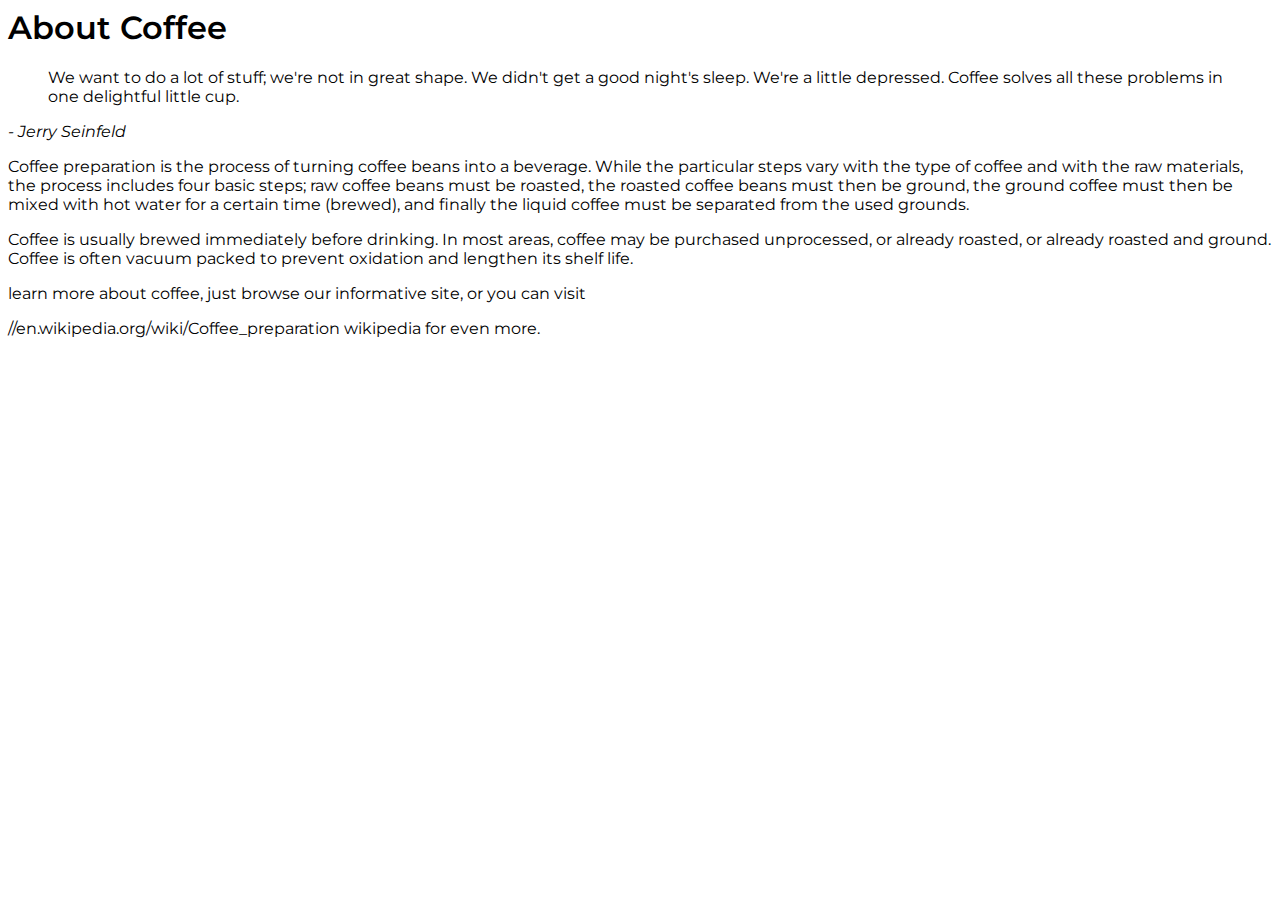
<file: Website Project/index.html>
<html>
    <head> 
        <meta charset="utf-8"/>
        <title> Home Page</title>
        <link rel="preconnect" href="https://fonts.googleapis.com">
        <link rel="preconnect" href="https://fonts.gstatic.com" crossorigin>
        <link href="https://fonts.googleapis.com/css2?family=Montserrat:wght@400;600&display=swap" rel="stylesheet">
        <link href="styling.css" rel="stylesheet" type="text/css"/>
    </head>
<body>
<h1> About Coffee</h1>

<blockquote> We want to do a lot of stuff; we're not in great shape. We didn't get a good night's sleep. We're a little depressed. Coffee solves all these problems in one delightful little cup.</blockquote>
<em>- Jerry Seinfeld</em>

<p> Coffee preparation is the process of turning coffee beans into a beverage. While the particular steps vary with the type of coffee and with the raw materials, the process includes four basic steps; raw coffee beans must be roasted, the roasted coffee beans must then be ground, the ground coffee must then be mixed with hot water for a certain time (brewed), and finally the liquid coffee must be separated from the used grounds.</p>

<p> Coffee is usually brewed immediately before drinking. In most areas, coffee may be purchased unprocessed, or already roasted, or already roasted and ground. Coffee is often vacuum packed to prevent oxidation and lengthen its shelf life.</p>

<p> learn more about coffee, just browse our informative site, or you can visit </p>
<p> //en.wikipedia.org/wiki/Coffee_preparation wikipedia for even more.</p>
</body>
</html>
</file>
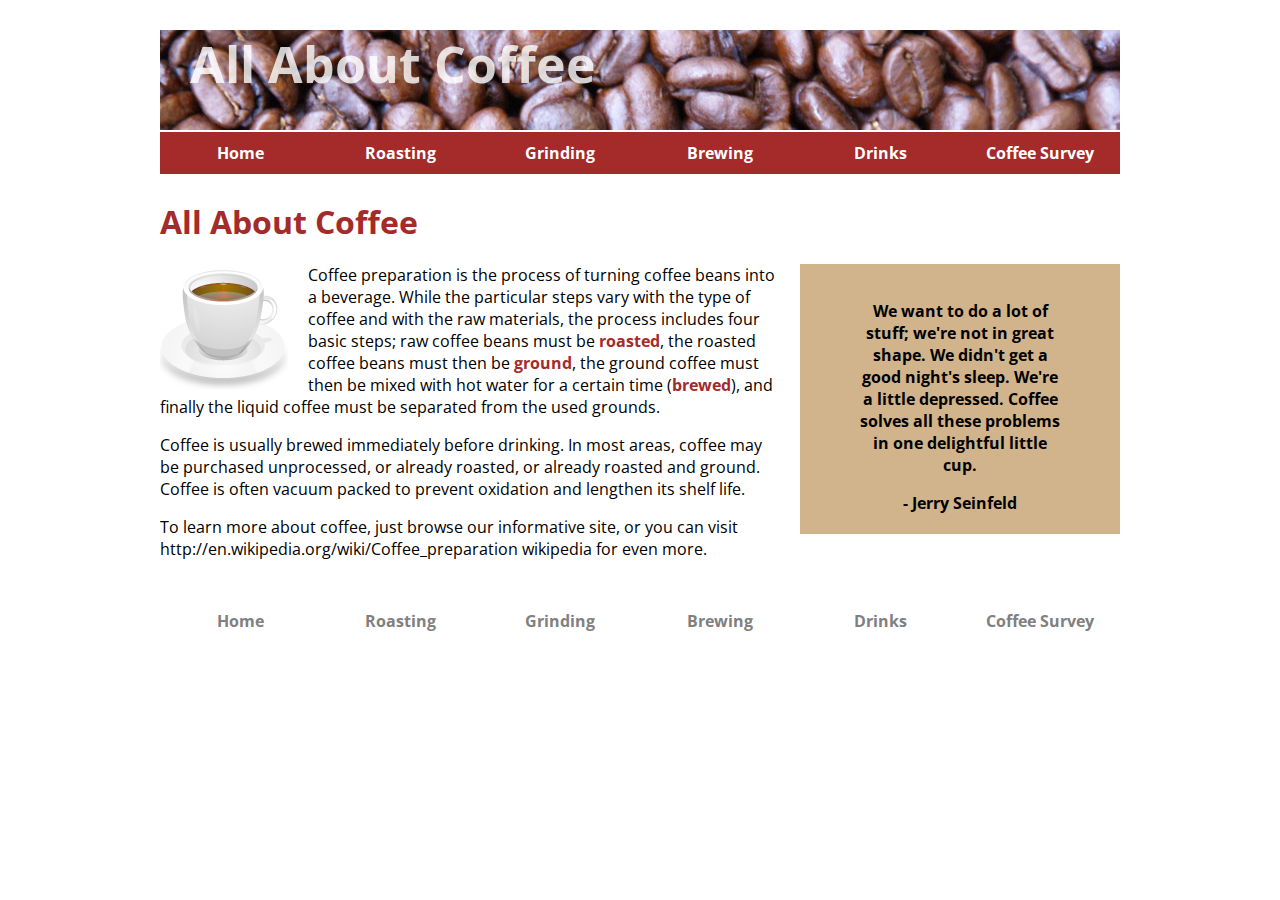
<file: Section 1 Intro/Completed-Website/index.html>
<!doctype html>
<html>
<head>
<meta charset="utf-8"/>
<title>All About Coffee</title>
<link href='http://fonts.googleapis.com/css?family=Open+Sans' rel='stylesheet' type='text/css'>
<link href="styles.css" rel="stylesheet" type="text/css" />
</head>
<body>
<header>
<h1>All About Coffee</h1>
<nav>
<ul>
<li><a href="index.html">Home</a></li>
<li><a href="roasting.html">Roasting</a></li>
<li><a href="grinding.html">Grinding</a></li>
<li><a href="brewing.html">Brewing</a></li>
<li><a href="drinks.html">Drinks</a></li>
<li><a href="survey.html">Coffee Survey</a></li>
</ul>
</nav>
</header>
<h1>All About Coffee</h1>
<aside>
<blockquote>We want to do a lot of stuff; we're not in great shape. We didn't get a good night's sleep. We're a little depressed. Coffee solves all these problems in one delightful little cup.</blockquote>
- Jerry Seinfeld
</aside>
<section>
<img class="photo-left" src="images/coffee-cup.png" alt="a cup of coffee" width="128" height="128" />
<p>Coffee preparation is the process of turning coffee beans into a beverage. While the particular steps vary with the type of coffee and with the raw materials, the process includes four basic steps; raw coffee beans must be <a href="roasting.html">roasted</a>, the roasted coffee beans must then be <a href="grinding.html">ground</a>, the ground coffee must then be mixed with hot water for a certain time (<a href="brewing.html">brewed</a>), and finally the liquid coffee must be separated from the used grounds.</p>

<p>Coffee is usually brewed immediately before drinking. In most areas, coffee may be purchased unprocessed, or already roasted, or already roasted and ground. Coffee is often vacuum packed to prevent oxidation and lengthen its shelf life.</p>

<p>To learn more about coffee, just browse our informative site, or you can visit 
http://en.wikipedia.org/wiki/Coffee_preparation wikipedia for even more.</p>
</section>
<footer>
<nav>
<ul>
<li><a href="index.html">Home</a></li>
<li><a href="roasting.html">Roasting</a></li>
<li><a href="grinding.html">Grinding</a></li>
<li><a href="brewing.html">Brewing</a></li>
<li><a href="drinks.html">Drinks</a></li>
<li><a href="survey.html">Coffee Survey</a></li>
</ul>
</nav>
</footer>
</body>
</html>
</file>
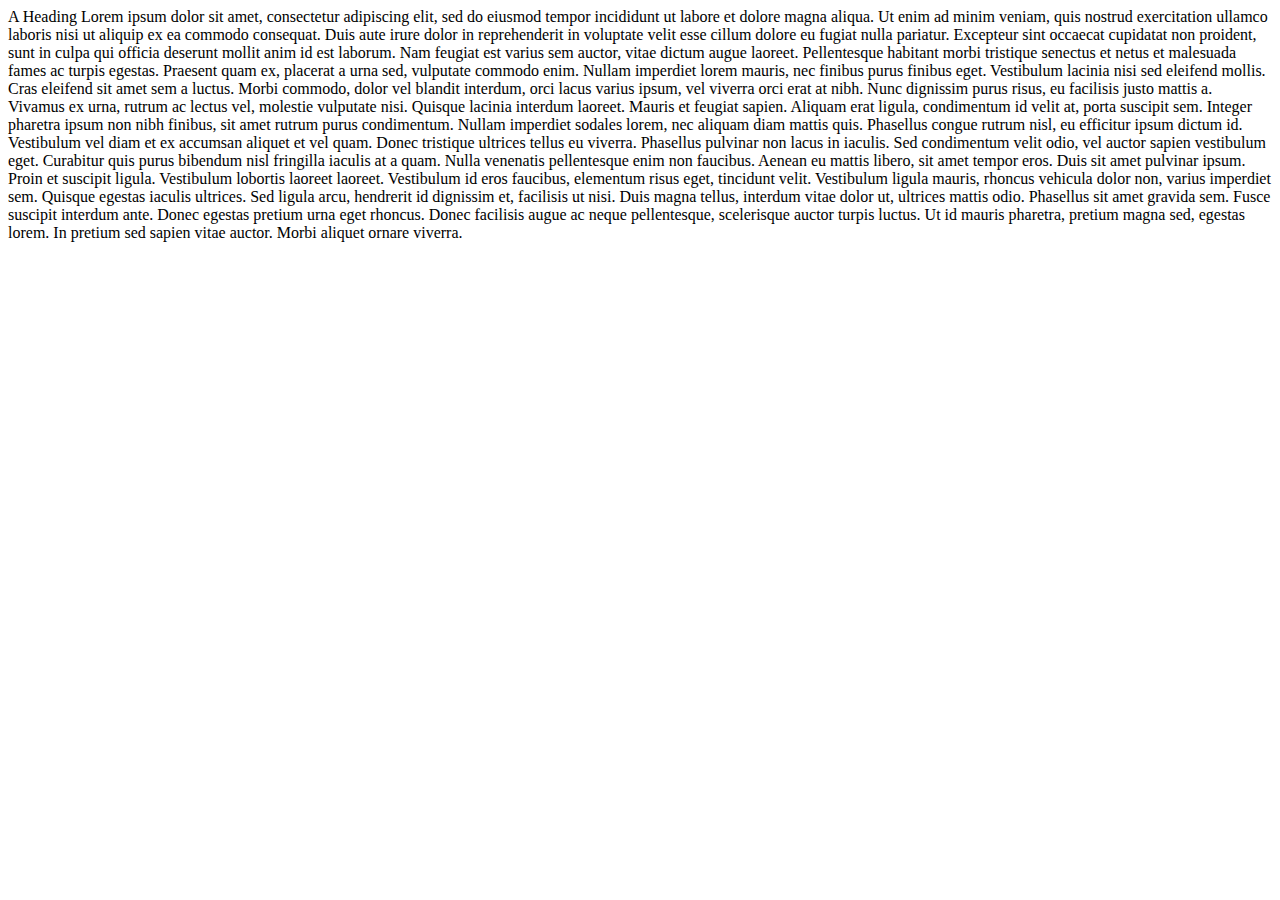
<file: Section 2 Basics/sample-content.html>
<!doctype html>
<html>
<head>
<meta charset="utf-8">
<title>Sample Content</title>
</head>

<body>

A Heading

Lorem ipsum dolor sit amet, consectetur adipiscing elit, sed do eiusmod tempor incididunt ut labore et dolore magna aliqua. Ut enim ad minim veniam, quis nostrud exercitation ullamco laboris nisi ut aliquip ex ea commodo consequat. Duis aute irure dolor in reprehenderit in voluptate velit esse cillum dolore eu fugiat nulla pariatur. Excepteur sint occaecat cupidatat non proident, sunt in culpa qui officia deserunt mollit anim id est laborum.

 Nam feugiat est varius sem auctor, vitae dictum augue laoreet. Pellentesque habitant morbi tristique senectus et netus et malesuada fames ac turpis egestas. Praesent quam ex, placerat a urna sed, vulputate commodo enim. Nullam imperdiet lorem mauris, nec finibus purus finibus eget. Vestibulum lacinia nisi sed eleifend mollis. Cras eleifend sit amet sem a luctus. Morbi commodo, dolor vel blandit interdum, orci lacus varius ipsum, vel viverra orci erat at nibh. Nunc dignissim purus risus, eu facilisis justo mattis a. Vivamus ex urna, rutrum ac lectus vel, molestie vulputate nisi. Quisque lacinia interdum laoreet.

Mauris et feugiat sapien. Aliquam erat ligula, condimentum id velit at, porta suscipit sem. Integer pharetra ipsum non nibh finibus, sit amet rutrum purus condimentum. Nullam imperdiet sodales lorem, nec aliquam diam mattis quis. Phasellus congue rutrum nisl, eu efficitur ipsum dictum id. Vestibulum vel diam et ex accumsan aliquet et vel quam. Donec tristique ultrices tellus eu viverra. Phasellus pulvinar non lacus in iaculis. Sed condimentum velit odio, vel auctor sapien vestibulum eget. Curabitur quis purus bibendum nisl fringilla iaculis at a quam. Nulla venenatis pellentesque enim non faucibus. Aenean eu mattis libero, sit amet tempor eros. Duis sit amet pulvinar ipsum. Proin et suscipit ligula. Vestibulum lobortis laoreet laoreet.

Vestibulum id eros faucibus, elementum risus eget, tincidunt velit. Vestibulum ligula mauris, rhoncus vehicula dolor non, varius imperdiet sem. Quisque egestas iaculis ultrices. Sed ligula arcu, hendrerit id dignissim et, facilisis ut nisi. Duis magna tellus, interdum vitae dolor ut, ultrices mattis odio. Phasellus sit amet gravida sem. Fusce suscipit interdum ante. Donec egestas pretium urna eget rhoncus. Donec facilisis augue ac neque pellentesque, scelerisque auctor turpis luctus. Ut id mauris pharetra, pretium magna sed, egestas lorem. In pretium sed sapien vitae auctor. Morbi aliquet ornare viverra. 

</body>
</html>
</file>
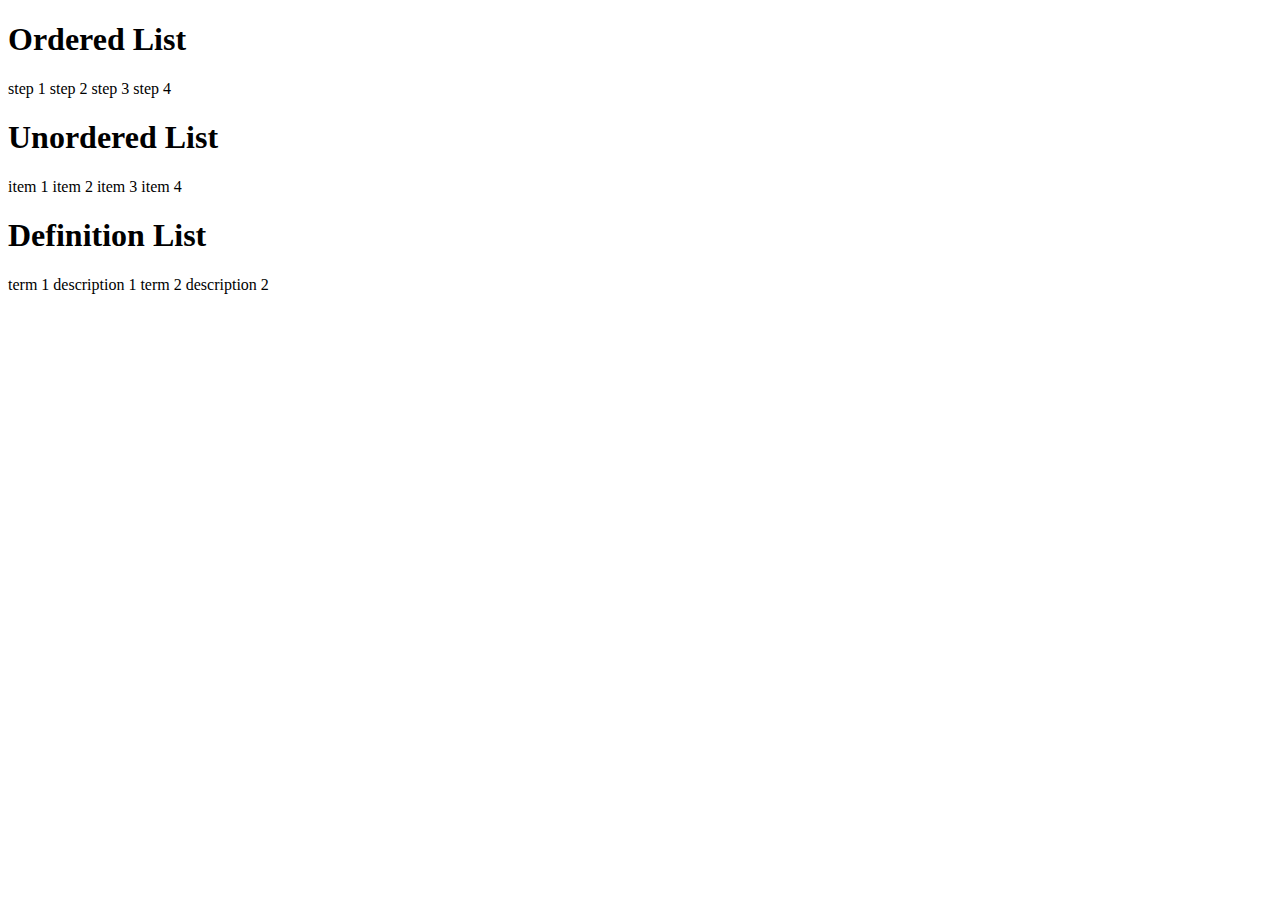
<file: Section 2 Basics/sample-lists.html>
<!doctype html>
<html>
<head>
<meta charset="utf-8">
<title>Lists</title>
</head>

<body>

<h1>Ordered List</h1>

step 1
step 2
step 3
step 4

<h1>Unordered List</h1>

item 1
item 2
item 3
item 4

<h1>Definition List</h1>

term 1
description 1
term 2
description 2

</body>
</html>
</file>
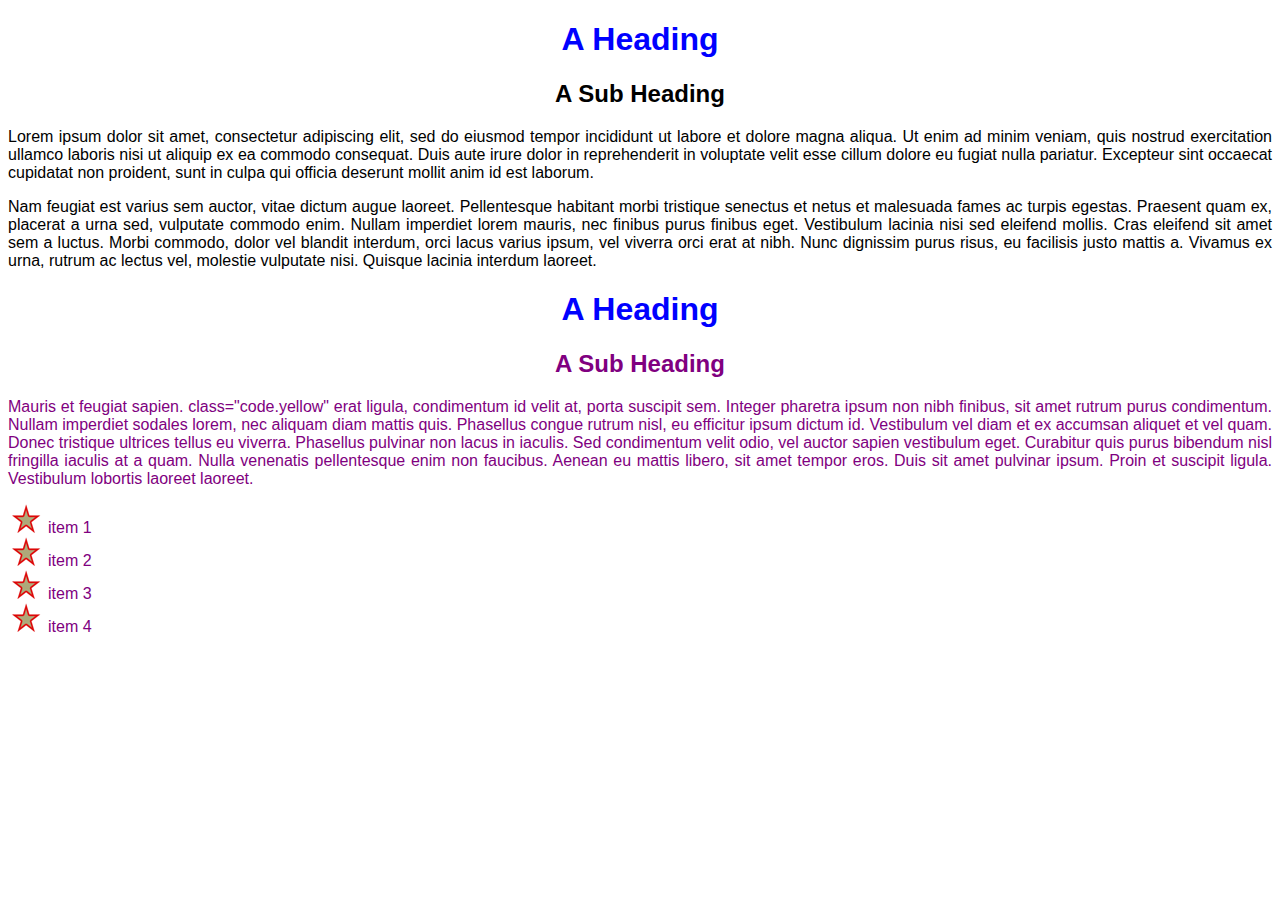
<file: Section 3 Styles/styles-sample.html>
<!doctype html>
<html>
    <head>
        <meta charset="utf-8">
        <title>Styles</title>
        <link rel="preconnect" href="https://fonts.googleapis.com">
        <link rel="preconnect" href="https://fonts.gstatic.com" crossorigin>
        <link href="https://fonts.googleapis.com/css2?family=Montserrat:wght@200;600&display=swap" rel="stylesheet">
        <link href="Stylesheet.css" rel="Stylesheet" type="text/css"/>
    </head> 
    <style> 
    .red-folks{
        color: red;
    }
    #yellow{
        color: yellow;
    }
    .purple-town{
        color: purple;
    }
    </style>
    <body>

        <h1> A Heading</h1> 
        <h2> A Sub Heading</h2>

            <p>Lorem ipsum dolor sit amet, consectetur adipiscing elit, sed do eiusmod tempor incididunt ut labore et dolore magna aliqua. Ut enim ad minim veniam, quis nostrud exercitation ullamco laboris nisi ut aliquip ex ea commodo consequat. Duis aute irure dolor in reprehenderit in voluptate velit esse cillum dolore eu fugiat nulla pariatur. Excepteur sint occaecat cupidatat non proident, sunt in culpa qui officia deserunt mollit anim id est laborum.</p> 
            <p>Nam feugiat est varius sem auctor, vitae dictum augue laoreet. Pellentesque habitant morbi tristique senectus et netus et malesuada fames ac turpis egestas. Praesent quam ex, placerat a urna sed, vulputate commodo enim. Nullam imperdiet lorem mauris, nec finibus purus finibus eget. Vestibulum lacinia nisi sed eleifend mollis. Cras eleifend sit amet sem a luctus. Morbi commodo, dolor vel blandit interdum, orci lacus varius ipsum, vel viverra orci erat at nibh. Nunc dignissim purus risus, eu facilisis justo mattis a. Vivamus ex urna, rutrum ac lectus vel, molestie vulputate nisi. Quisque lacinia interdum laoreet.</p>  
            <div class="purple-town">
                <h1>A Heading</h1>
                <h2> A Sub Heading </h2>
                    <p> Mauris et feugiat sapien. <span> class="code.yellow" erat ligula, condimentum id velit at,</span> porta suscipit sem. Integer pharetra ipsum non nibh finibus, sit amet rutrum purus condimentum. Nullam imperdiet sodales lorem, nec aliquam diam mattis quis. Phasellus congue rutrum nisl, eu efficitur ipsum dictum id. Vestibulum vel diam et ex accumsan aliquet et vel quam. Donec tristique ultrices tellus eu viverra. Phasellus pulvinar non lacus in iaculis. Sed condimentum velit odio, vel auctor sapien vestibulum eget. Curabitur quis purus bibendum nisl fringilla iaculis at a quam. Nulla venenatis pellentesque enim non faucibus. Aenean eu mattis libero, sit amet tempor eros. Duis sit amet pulvinar ipsum. Proin et suscipit ligula. Vestibulum lobortis laoreet laoreet.</p>
                <ol style="list-style-image:url(star.gif);">
                    <li>item 1</li>
                    <li>item 2</li>
                    <li>item 3</li>
                    <li>item 4</li>
                </ol>
                </div> 

    </body>
</html>
</file>
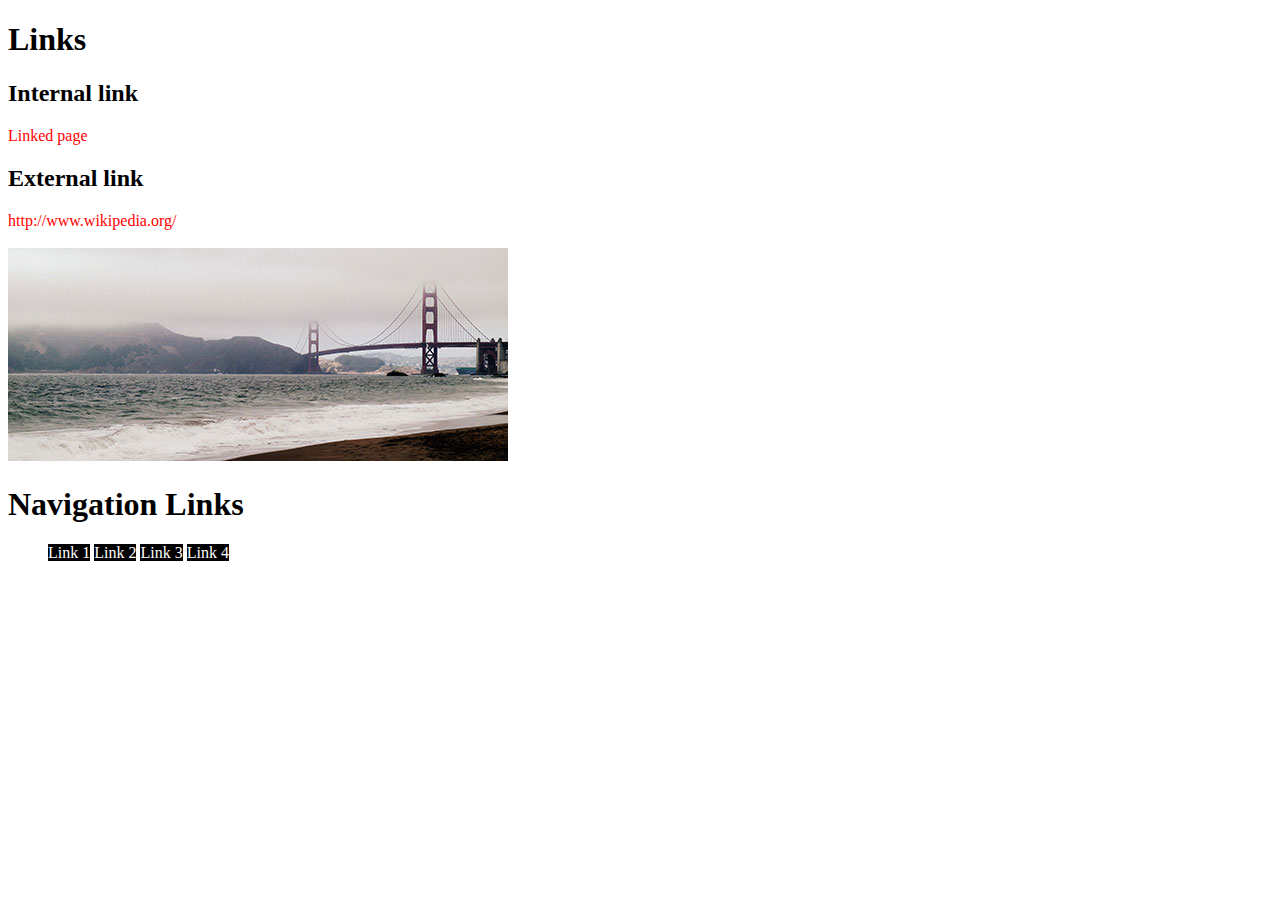
<file: Section 4 Links/links-sample.html>
<!doctype html>
<html>
<head>
    <meta charset="utf-8">
    <title>Links</title>
    <style> 
    a{
        color: red; text-decoration-line: none;
    }
    a:visited{
        color: grey;
    }
    a:hover{
        color: blue;
    }
    nav ul{
        list-style: none;
    }
    nav li{
        display: inline;
    }
    nav a{
        list-style: none;
        background-color: black;
        color: white;
    }
    nav a:visited{
        text-decoration-line: none;
    }
    nav a:link{
        text-decoration-line: none;
    }
    nav a:hover{
        background-color: purple;
    }
    </style>
    </head>

<body>

<h1>Links</h1>

<h2>Internal link</h2>
<a href="other-pages/linked-page1.html"> Linked page </a>

<h2>External link</h2>
<a href="http://www.wikipedia.org/" target="_blank"> http://www.wikipedia.org/</a>

<br/><br/>
<a href="https://en.wikipedia.org/wiki/Golden_Gate_Bridge" target="_blank" id="gld"> 
<img src="golden-gate-sm.jpg" alt="the golden gate bridge" width="500" height="213"/> </a>

<h1>Navigation Links</h1>
<nav>
    <ul>
    <li><a href="other-pages/linked-page1.html">Link 1</a></li>
    <li><a href="other-pages/linked-page2.html">Link 2</a></li>
    <li><a href="other-pages/linked-page3.html">Link 3</a></li>
    <li><a href="other-pages/linked-page3.html">Link 4</a></li>
    </ul>
</nav>

</body>
</html>
</file>
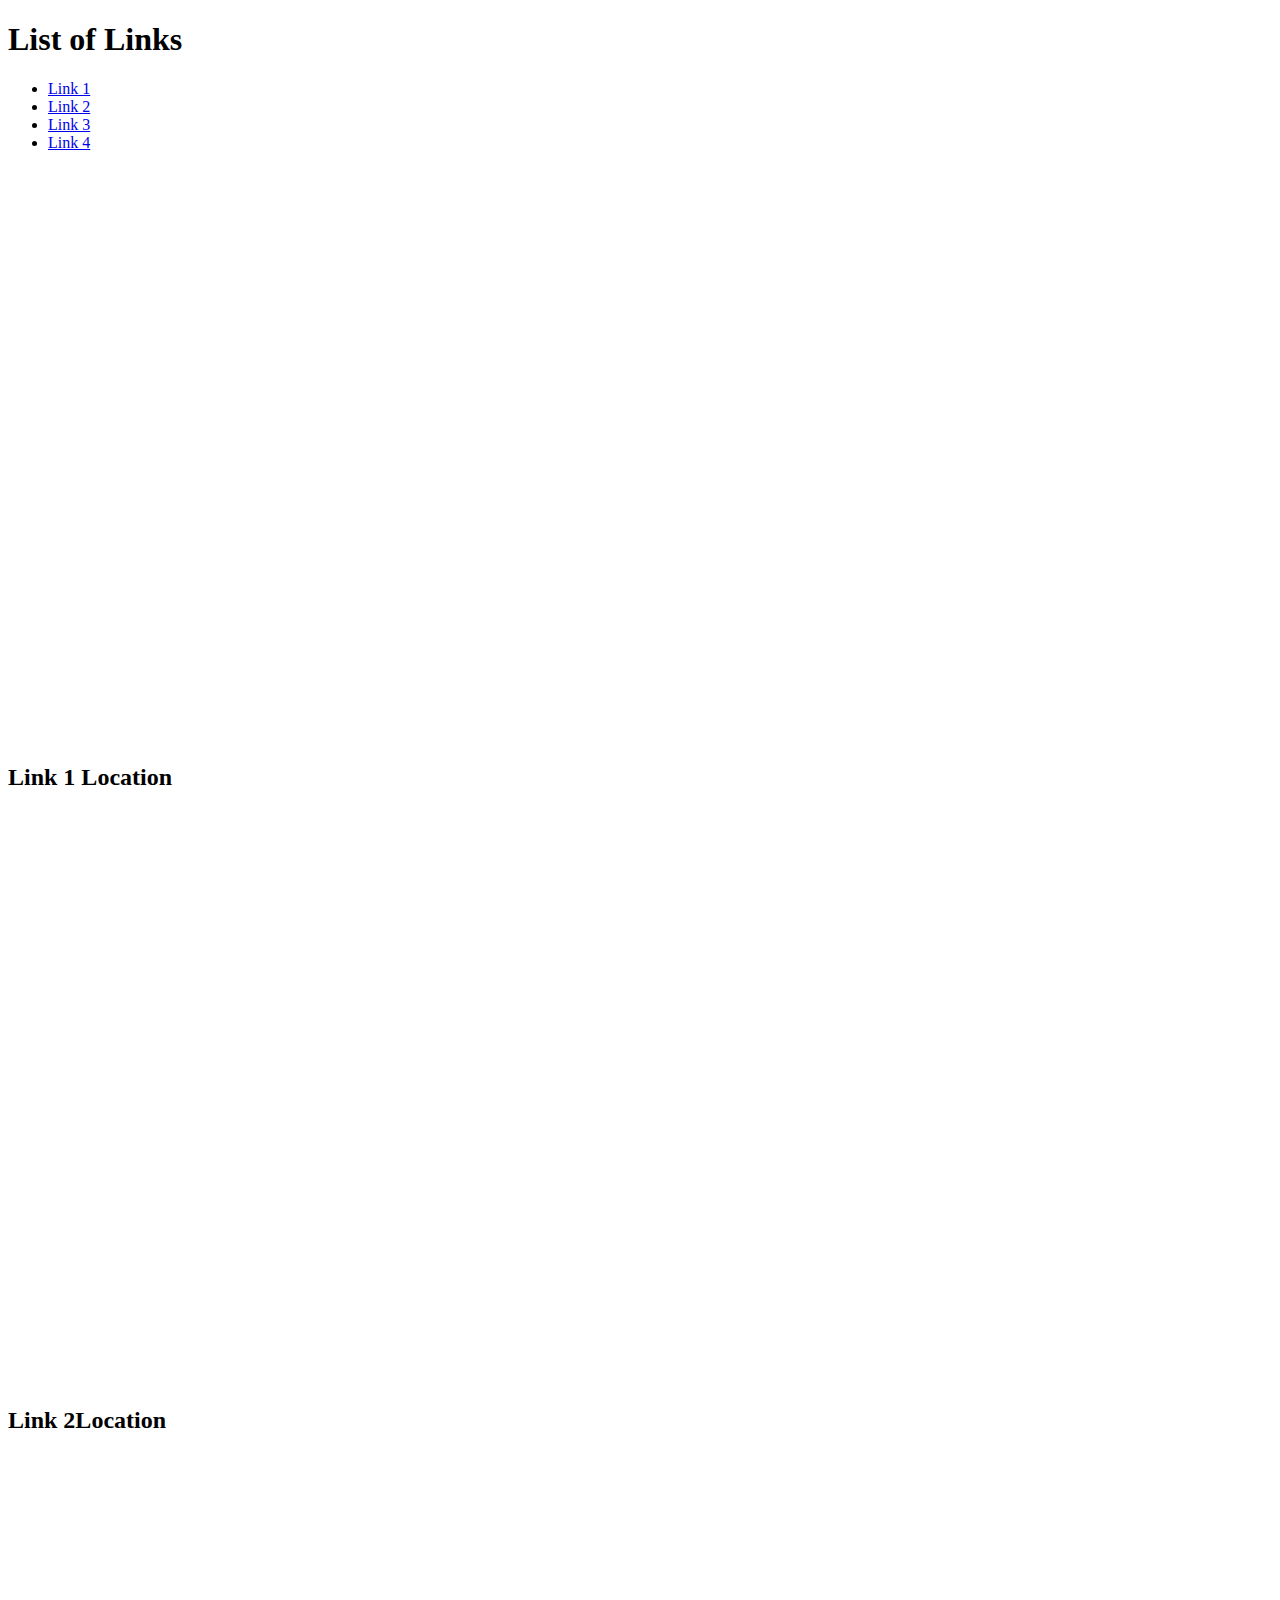
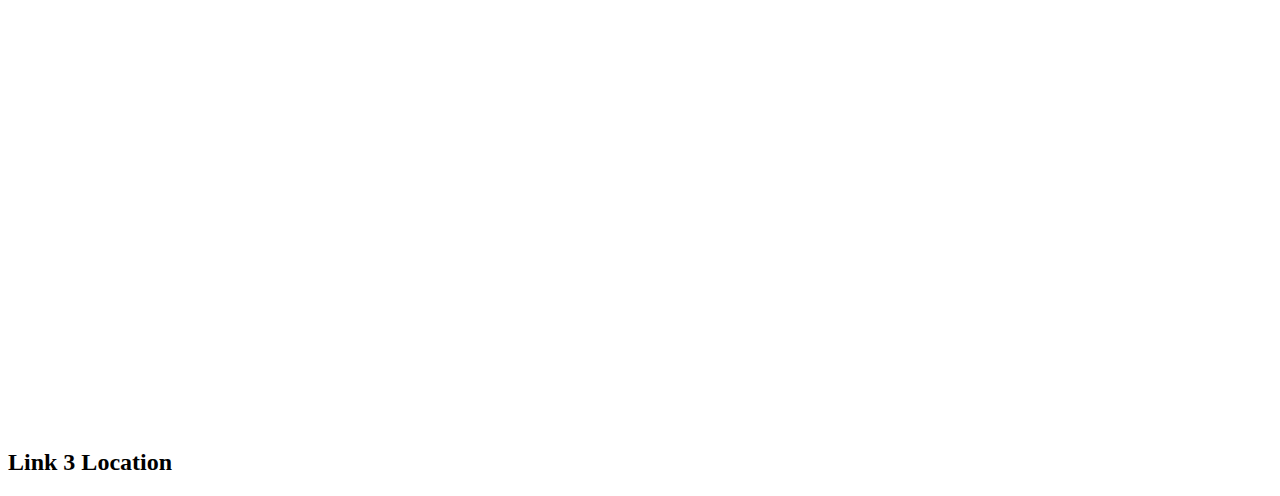
<file: Section 4 Links/long-page-sample.html>
<!doctype html>
<html>
<head>
<meta charset="utf-8">
<title>Long Page</title>
</head>

<body>

<h1>List of Links</h1>
<ul>
<li><a href="#section-1">Link 1</a></li>
<li><a href="#section-2">Link 2</a></li>
<li><a href="#section-2">Link 3</a></li>
<li><a href="links-sample.html#gld" target="_blank">Link 4</a></li>
</ul>
<br/><br/><br/><br/><br/><br/><br/><br/>
<br/><br/><br/><br/><br/><br/><br/><br/>
<br/><br/><br/><br/><br/><br/><br/><br/>
<br/><br/><br/><br/><br/><br/><br/><br/>
<h2 id="section-1">Link 1 Location</h2>
<br/><br/><br/><br/><br/><br/><br/><br/>
<br/><br/><br/><br/><br/><br/><br/><br/>
<br/><br/><br/><br/><br/><br/><br/><br/>
<br/><br/><br/><br/><br/><br/><br/><br/>
<h2 id="section-2">Link 2Location</h2>
<br/><br/><br/><br/><br/><br/><br/><br/>
<br/><br/><br/><br/><br/><br/><br/><br/>
<br/><br/><br/><br/><br/><br/><br/><br/>
<br/><br/><br/><br/><br/><br/><br/><br/>
<h2 id="section-3">Link 3 Location</h2>
</body>
</html>
</file>
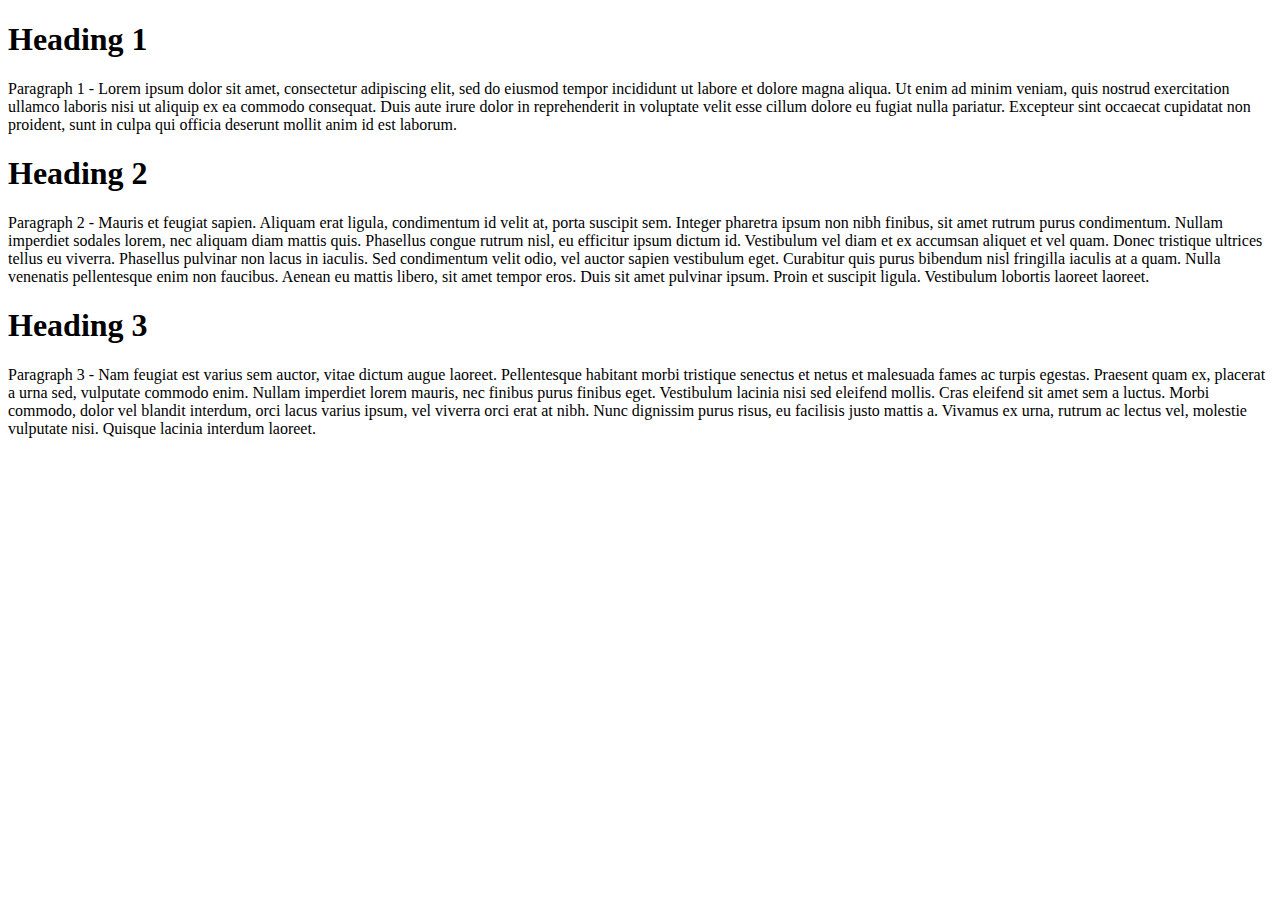
<file: Section 5 Layout/layout-sample.html>
<!doctype html>
<html>
<head>
<meta charset="utf-8">
<title>Layout</title>
<style>

</style>
</head>

<body>
<div id="block1">
<h1>Heading 1</h1>
<p>Paragraph 1 - Lorem ipsum dolor sit amet, consectetur adipiscing elit, sed do eiusmod tempor incididunt ut labore et dolore magna aliqua. Ut enim ad minim veniam, quis nostrud exercitation ullamco laboris nisi ut aliquip ex ea commodo consequat. Duis aute irure dolor in reprehenderit in voluptate velit esse cillum dolore eu fugiat nulla pariatur. Excepteur sint occaecat cupidatat non proident, sunt in culpa qui officia deserunt mollit anim id est laborum.</p>
</div>

<div id="block2">
<h1>Heading 2</h1>
 <p>Paragraph 2 - Mauris et feugiat sapien. Aliquam erat ligula, condimentum id velit at, porta suscipit sem. Integer pharetra ipsum non nibh finibus, sit amet rutrum purus condimentum. Nullam imperdiet sodales lorem, nec aliquam diam mattis quis. Phasellus congue rutrum nisl, eu efficitur ipsum dictum id. Vestibulum vel diam et ex accumsan aliquet et vel quam. Donec tristique ultrices tellus eu viverra. Phasellus pulvinar non lacus in iaculis. Sed condimentum velit odio, vel auctor sapien vestibulum eget. Curabitur quis purus bibendum nisl fringilla iaculis at a quam. Nulla venenatis pellentesque enim non faucibus. Aenean eu mattis libero, sit amet tempor eros. Duis sit amet pulvinar ipsum. Proin et suscipit ligula. Vestibulum lobortis laoreet laoreet.</p>
 </div>
 
 <div id="block3">
<h1>Heading 3</h1>
<p>Paragraph 3 - Nam feugiat est varius sem auctor, vitae dictum augue laoreet. Pellentesque habitant morbi tristique senectus et netus et malesuada fames ac turpis egestas. Praesent quam ex, placerat a urna sed, vulputate commodo enim. Nullam imperdiet lorem mauris, nec finibus purus finibus eget. Vestibulum lacinia nisi sed eleifend mollis. Cras eleifend sit amet sem a luctus. Morbi commodo, dolor vel blandit interdum, orci lacus varius ipsum, vel viverra orci erat at nibh. Nunc dignissim purus risus, eu facilisis justo mattis a. Vivamus ex urna, rutrum ac lectus vel, molestie vulputate nisi. Quisque lacinia interdum laoreet.</p> 
</div>

</body>
</html>
</file>
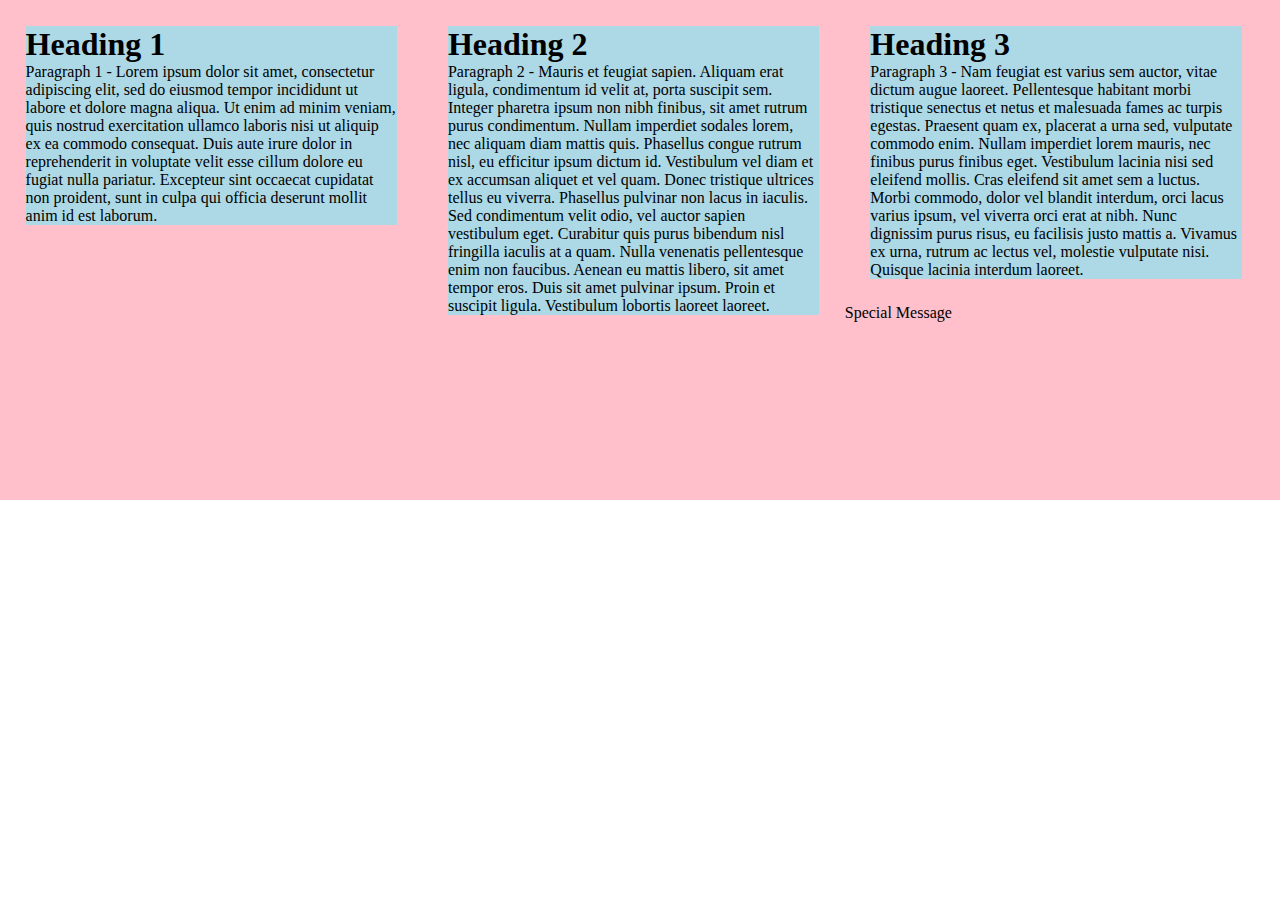
<file: Section 5 Layout/position-sample.html>
<!doctype html>
<html>
<head>
<meta charset="utf-8">
<title>Positioning</title>
<style>
body, h1, p {
	margin:0;
	padding:0;
}
.block {
	width:29%;
	float:left;
	margin:2%;
	background-color:lightblue;
}
#parent-block {
	height:500px;
	background-color:pink;
}
</style>
</head>

<body>
<div id="parent-block">
	<div class="block">
		<h1>Heading 1</h1>
		<p>Paragraph 1 - Lorem ipsum dolor sit amet, consectetur adipiscing elit, sed do eiusmod tempor incididunt ut labore et dolore magna aliqua. Ut enim ad minim veniam, quis nostrud exercitation ullamco laboris nisi ut aliquip ex ea commodo consequat. Duis aute irure dolor in reprehenderit in voluptate velit esse cillum dolore eu fugiat nulla pariatur. Excepteur sint occaecat cupidatat non proident, sunt in culpa qui officia deserunt mollit anim id est laborum.</p>
	</div>
	<div class="block" id="block2">
		<h1>Heading 2</h1>
		 <p>Paragraph 2 - Mauris et feugiat sapien. Aliquam erat ligula, condimentum id velit at, porta suscipit sem. Integer pharetra ipsum non nibh finibus, sit amet rutrum purus condimentum. Nullam imperdiet sodales lorem, nec aliquam diam mattis quis. Phasellus congue rutrum nisl, eu efficitur ipsum dictum id. Vestibulum vel diam et ex accumsan aliquet et vel quam. Donec tristique ultrices tellus eu viverra. Phasellus pulvinar non lacus in iaculis. Sed condimentum velit odio, vel auctor sapien vestibulum eget. Curabitur quis purus bibendum nisl fringilla iaculis at a quam. Nulla venenatis pellentesque enim non faucibus. Aenean eu mattis libero, sit amet tempor eros. Duis sit amet pulvinar ipsum. Proin et suscipit ligula. Vestibulum lobortis laoreet laoreet.</p>
	 </div>
	 <div class="block">
		<h1>Heading 3</h1>
		<p>Paragraph 3 - Nam feugiat est varius sem auctor, vitae dictum augue laoreet. Pellentesque habitant morbi tristique senectus et netus et malesuada fames ac turpis egestas. Praesent quam ex, placerat a urna sed, vulputate commodo enim. Nullam imperdiet lorem mauris, nec finibus purus finibus eget. Vestibulum lacinia nisi sed eleifend mollis. Cras eleifend sit amet sem a luctus. Morbi commodo, dolor vel blandit interdum, orci lacus varius ipsum, vel viverra orci erat at nibh. Nunc dignissim purus risus, eu facilisis justo mattis a. Vivamus ex urna, rutrum ac lectus vel, molestie vulputate nisi. Quisque lacinia interdum laoreet.</p> 
	</div>
	<div id="special-message">
		Special Message
	</div>
</div>
</body>
</html>
</file>
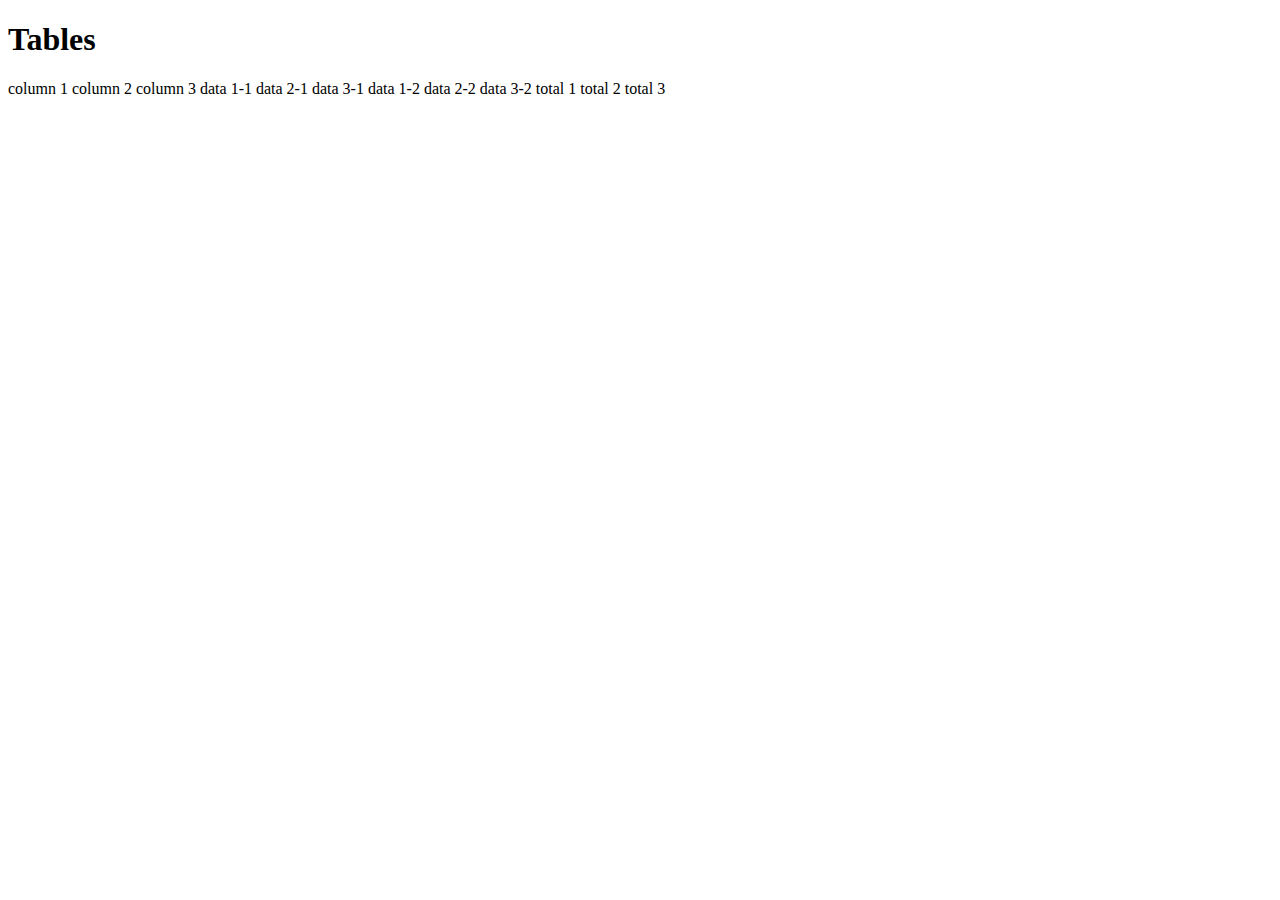
<file: Section 6 Tables/tables-sample.html>
<!doctype html>
<html>
<head>
<meta charset="utf-8">
<title>Tables</title>
</head>

<body>

<h1>Tables</h1>


column 1
column 2
column 3


data 1-1
data 2-1
data 3-1


data 1-2
data 2-2
data 3-2


total 1
total 2
total 3


</body>
</html>
</file>
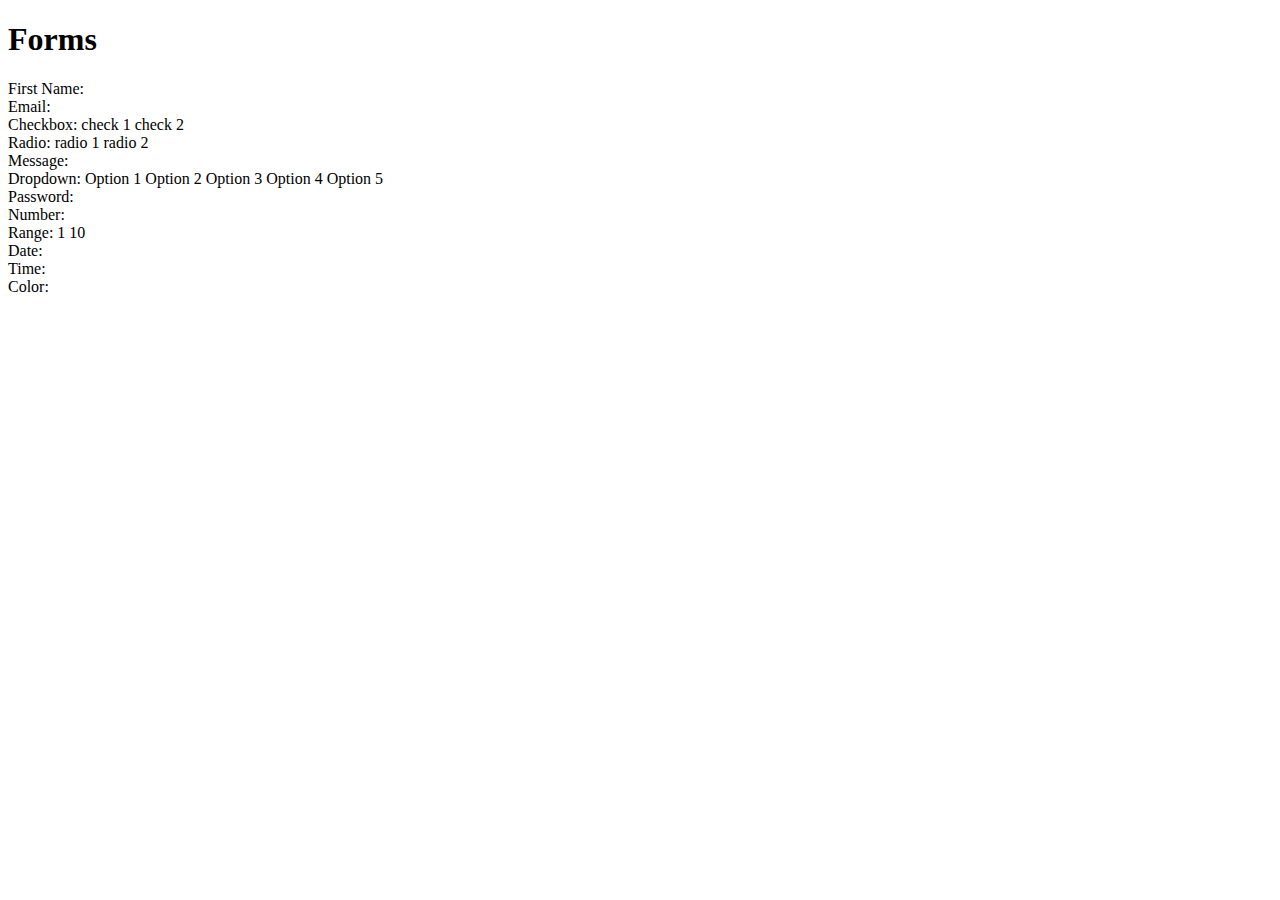
<file: Section 7 Forms/forms-sample.html>
<!doctype html>
<html>
<head>
<meta charset="utf-8">
<title>Forms</title>
<style>

</style>
</head>

<body>
<h1>Forms</h1>

First Name:

<br/>
Email:

<br/>
Checkbox:
check 1
check 2
<br/>
Radio:
radio 1
radio 2
<br/>
Message:

<br/>
Dropdown:

Option 1
Option 2
Option 3
Option 4
Option 5

<br/>
Password:

<br/>
Number: 

<br/>
Range: 
1 10
<br/>
Date: 

<br/>
Time: 

<br/>
Color: 


<br/>



</body>
</html>
</file>
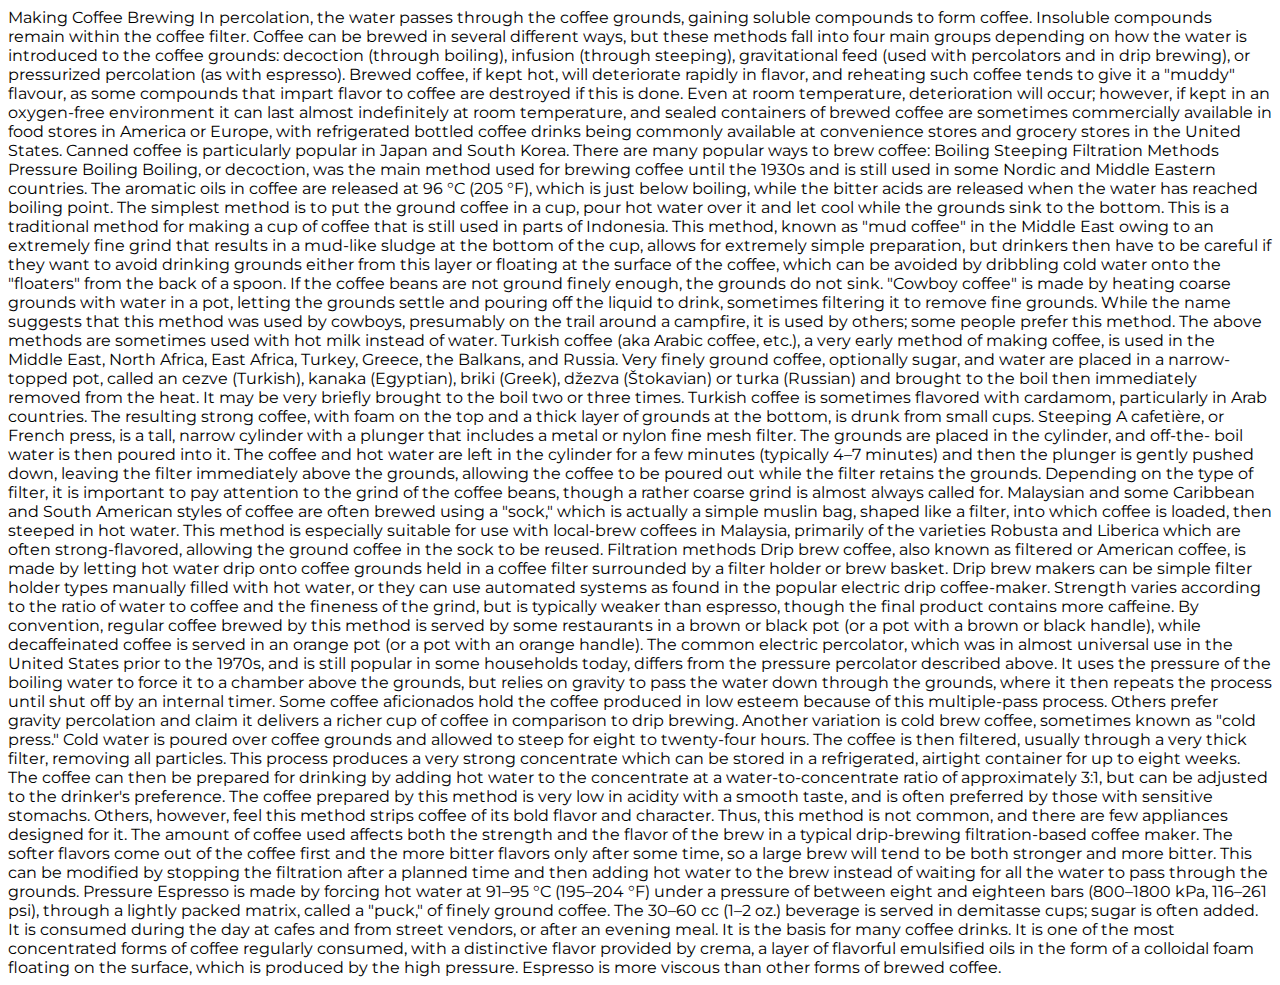
<file: Website Project/brewing.html>
<!doctype html>
<html>
<head>
    <meta charset="utf-8">
    <title>Coffee Brewing</title>
    <link rel="preconnect" href="https://fonts.googleapis.com">
    <link rel="preconnect" href="https://fonts.gstatic.com" crossorigin>
    <link href="https://fonts.googleapis.com/css2?family=Montserrat:wght@400;600&display=swap" rel="stylesheet">
    <link href="styling.css" rel="stylesheet" type="text/css"/>
</head>

<body>

Making Coffee

Brewing

In percolation, the water passes through the coffee grounds, gaining soluble compounds to form coffee. Insoluble compounds remain within the coffee filter.
Coffee can be brewed in several different ways, but these methods fall into four main groups depending on how the water is introduced to the coffee grounds: decoction (through boiling), infusion (through steeping), gravitational feed (used with percolators and in drip brewing), or pressurized percolation (as with espresso).

Brewed coffee, if kept hot, will deteriorate rapidly in flavor, and reheating such coffee tends to give it a "muddy" flavour, as some compounds that impart flavor to coffee are destroyed if this is done. Even at room temperature, deterioration will occur; however, if kept in an oxygen-free environment it can last almost indefinitely at room temperature, and sealed containers of brewed coffee are sometimes commercially available in food stores in America or Europe, with refrigerated bottled coffee drinks being commonly available at convenience stores and grocery stores in the United States. Canned coffee is particularly popular in Japan and South Korea.

There are many popular ways to brew coffee:

Boiling
Steeping
Filtration Methods
Pressure

Boiling

Boiling, or decoction, was the main method used for brewing coffee until the 1930s and is still used in some Nordic and Middle Eastern countries. The aromatic oils in coffee are released at 96 °C (205 °F), which is just below boiling, while the bitter acids are released when the water has reached boiling point.

The simplest method is to put the ground coffee in a cup, pour hot water over it and let cool while the grounds sink to the bottom. This is a traditional method for making a cup of coffee that is still used in parts of Indonesia. This method, known as "mud coffee" in the Middle East owing to an extremely fine grind that results in a mud-like sludge at the bottom of the cup, allows for extremely simple preparation, but drinkers then have to be careful if they want to avoid drinking grounds either from this layer or floating at the surface of the coffee, which can be avoided by dribbling cold water onto the "floaters" from the back of a spoon. If the coffee beans are not ground finely enough, the grounds do not sink.

"Cowboy coffee" is made by heating coarse grounds with water in a pot, letting the grounds settle and pouring off the liquid to drink, sometimes filtering it to remove fine grounds. While the name suggests that this method was used by cowboys, presumably on the trail around a campfire, it is used by others; some people prefer this method.

The above methods are sometimes used with hot milk instead of water.

Turkish coffee (aka Arabic coffee, etc.), a very early method of making coffee, is used in the Middle East, North Africa, East Africa, Turkey, Greece, the Balkans, and Russia. Very finely ground coffee, optionally sugar, and water are placed in a narrow-topped pot, called an cezve (Turkish), kanaka (Egyptian), briki (Greek), džezva (Štokavian) or turka (Russian) and brought to the boil then immediately removed from the heat. It may be very briefly brought to the boil two or three times. Turkish coffee is sometimes flavored with cardamom, particularly in Arab countries. The resulting strong coffee, with foam on the top and a thick layer of grounds at the bottom, is drunk from small cups.

Steeping

A cafetière, or French press, is a tall, narrow cylinder with a plunger that includes a metal or nylon fine mesh filter. The grounds are placed in the cylinder, and off-the- boil water is then poured into it. The coffee and hot water are left in the cylinder for a few minutes (typically 4–7 minutes) and then the plunger is gently pushed down, leaving the filter immediately above the grounds, allowing the coffee to be poured out while the filter retains the grounds. Depending on the type of filter, it is important to pay attention to the grind of the coffee beans, though a rather coarse grind is almost always called for.

Malaysian and some Caribbean and South American styles of coffee are often brewed using a "sock," which is actually a simple muslin bag, shaped like a filter, into which coffee is loaded, then steeped in hot water. This method is especially suitable for use with local-brew coffees in Malaysia, primarily of the varieties Robusta and Liberica which are often strong-flavored, allowing the ground coffee in the sock to be reused.

Filtration methods

Drip brew coffee, also known as filtered or American coffee, is made by letting hot water drip onto coffee grounds held in a coffee filter surrounded by a filter holder or brew basket. Drip brew makers can be simple filter holder types manually filled with hot water, or they can use automated systems as found in the popular electric drip coffee-maker. Strength varies according to the ratio of water to coffee and the fineness of the grind, but is typically weaker than espresso, though the final product contains more caffeine. By convention, regular coffee brewed by this method is served by some restaurants in a brown or black pot (or a pot with a brown or black handle), while decaffeinated coffee is served in an orange pot (or a pot with an orange handle).

The common electric percolator, which was in almost universal use in the United States prior to the 1970s, and is still popular in some households today, differs from the pressure percolator described above. It uses the pressure of the boiling water to force it to a chamber above the grounds, but relies on gravity to pass the water down through the grounds, where it then repeats the process until shut off by an internal timer. Some coffee aficionados hold the coffee produced in low esteem because of this multiple-pass process. Others prefer gravity percolation and claim it delivers a richer cup of coffee in comparison to drip brewing.

Another variation is cold brew coffee, sometimes known as "cold press." Cold water is poured over coffee grounds and allowed to steep for eight to twenty-four hours. The coffee is then filtered, usually through a very thick filter, removing all particles. This process produces a very strong concentrate which can be stored in a refrigerated, airtight container for up to eight weeks. The coffee can then be prepared for drinking by adding hot water to the concentrate at a water-to-concentrate ratio of approximately 3:1, but can be adjusted to the drinker's preference. The coffee prepared by this method is very low in acidity with a smooth taste, and is often preferred by those with sensitive stomachs. Others, however, feel this method strips coffee of its bold flavor and character. Thus, this method is not common, and there are few appliances designed for it.

The amount of coffee used affects both the strength and the flavor of the brew in a typical drip-brewing filtration-based coffee maker. The softer flavors come out of the coffee first and the more bitter flavors only after some time, so a large brew will tend to be both stronger and more bitter. This can be modified by stopping the filtration after a planned time and then adding hot water to the brew instead of waiting for all the water to pass through the grounds.

Pressure

Espresso is made by forcing hot water at 91–95 °C (195–204 °F) under a pressure of between eight and eighteen bars (800–1800 kPa, 116–261 psi), through a lightly packed matrix, called a "puck," of finely ground coffee. The 30–60 cc (1–2 oz.) beverage is served in demitasse cups; sugar is often added. It is consumed during the day at cafes and from street vendors, or after an evening meal. It is the basis for many coffee drinks. It is one of the most concentrated forms of coffee regularly consumed, with a distinctive flavor provided by crema, a layer of flavorful emulsified oils in the form of a colloidal foam floating on the surface, which is produced by the high pressure. Espresso is more viscous than other forms of brewed coffee.

</body>
</html>
</file>
<file: Website Project/styling.css>
body{
    font-family: 'Montserrat', sans-serif; font-weight: 400;
}
h1,h2,h3{
    font-weight: 600;
}
</file>
<file: Section 1 Intro/Completed-Website/styles.css>
body {
font-family: 'Open Sans', sans-serif;
margin: 0 auto;
width:960px;
}
h1, h2, h3 {
color:brown;
}
ul {
list-style-image: url("images/tiny-coffee-cup.gif");
}
a:link, a:visited {
text-decoration:none;
color:brown;
font-weight:bold;
}
a:hover {
color:black;
}
nav ul {
list-style-type:none;
padding:0;
}
nav li {
display:inline;
float:left;
}
nav a:link, nav a:visited {
background-color:brown;
color:white;
display:block;
width:160px;
text-align:center;
padding: 10px 0;
}
nav a:hover {
background-color:black;
}
aside {
width:280px;
float:right;
background-color: tan;
text-align:center;
font-weight:bold;
padding:20px;
margin-left:20px;
}
.photo-left {
float:left;
margin-right:20px;
}
.photo-right {
float:right;
margin-left:20px;
}
header {
background-image: url("images/coffee-beans.jpg");
height:100px;
margin-bottom:70px;
}
header h1 {
color:rgba(256,256,256,.8);
margin-left:30px;
margin-top:30px;
font-size:50px;
}
footer {
margin: 40px 0;
}
footer nav a:link, footer nav a:visited {
color:gray;
text-decoration:none;
display:block
width:160px;
text-align:center;
background-color:white;
}
footer nav a:hover {
color:black;
}
td, th {
border:1px solid black;
width:20%;
text-align:center;
padding:5px;
}
table {
border-collapse:collapse;
}
video {
margin-bottom: 20px;
margin-left: 160px;
-webkit-filter: grayscale(100%);
-moz-filter: grayscale(100%);
filter: grayscale(100%);
}
</file>
<file: Section 3 Styles/Stylesheet.css>
body{
    font-family: Arial, Helvetica, sans-serif;text-align: justify;
}
h1{
    text-align: center; color:blue
}
h2{
    text-align: center; <! --color: #0283ec50 -->
}
</file>
